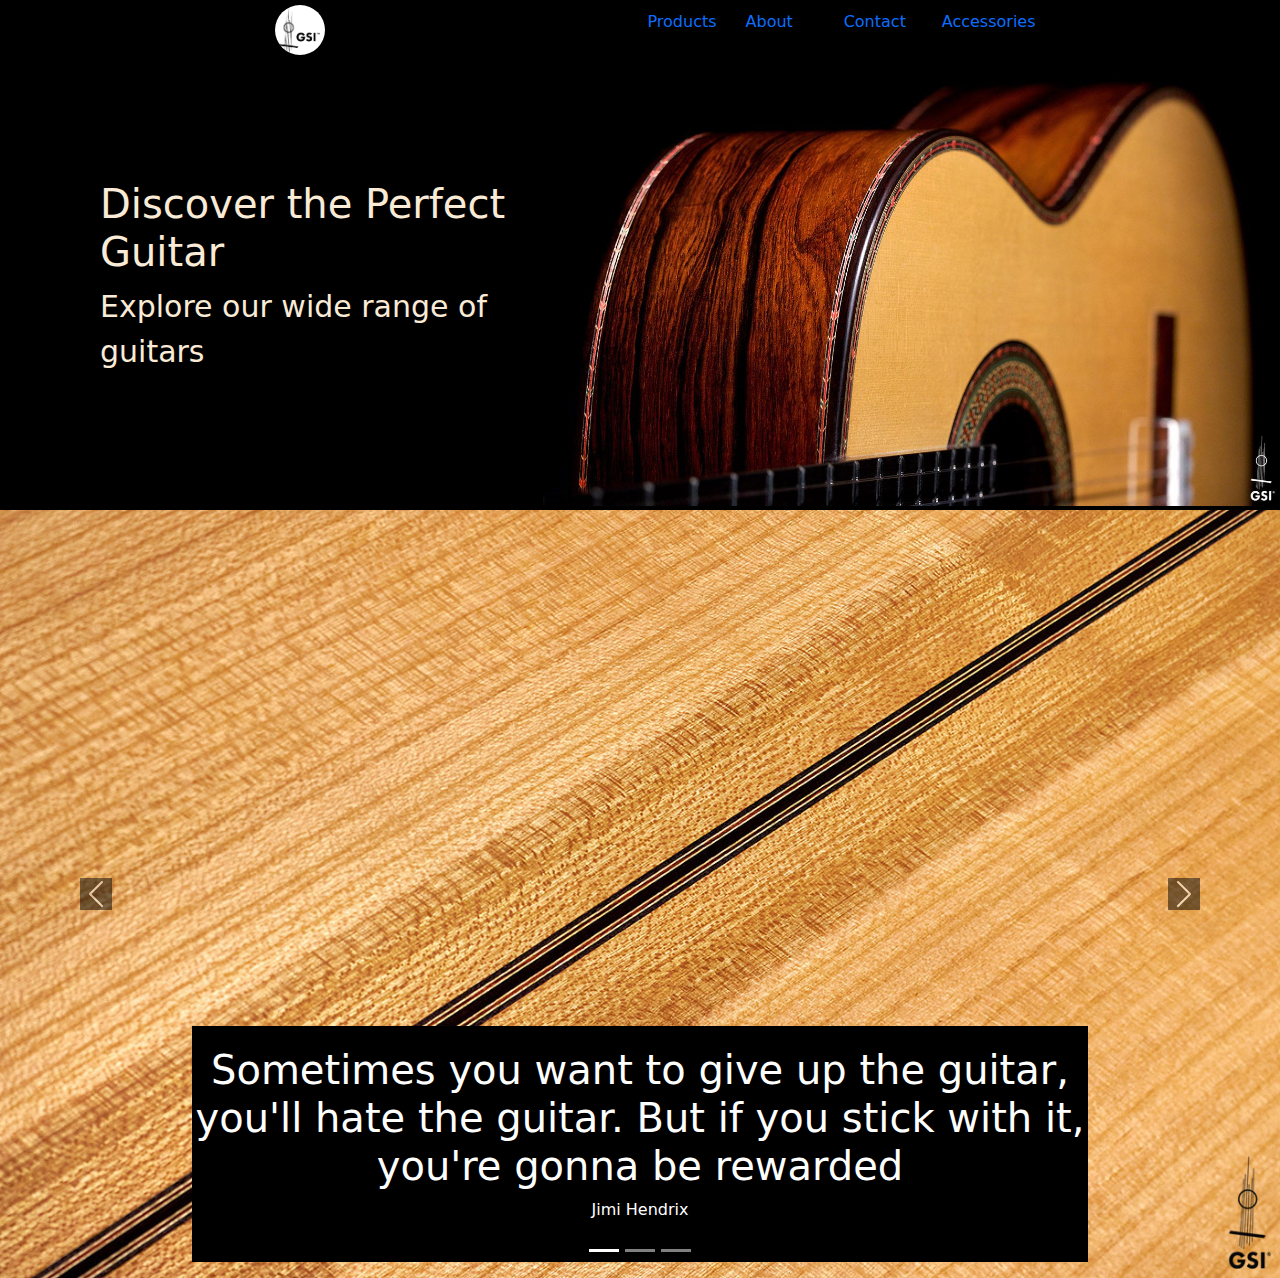
<file: index.html>
<!DOCTYPE html>
<html lang="en">
<head>
  <meta charset="UTF-8">
  <meta name="viewport" content="width=device-width, initial-scale=1.0">
  <link href="https://cdn.jsdelivr.net/npm/bootstrap@5.3.3/dist/css/bootstrap.min.css" rel="stylesheet" integrity="sha384-QWTKZyjpPEjISv5WaRU9OFeRpok6YctnYmDr5pNlyT2bRjXh0JMhjY6hW+ALEwIH" crossorigin="anonymous">
  <link rel="stylesheet" href="css/style.css">
  <title>GSI Music</title>
</head>
<body>

  <header class="header">
    <div class="logo">
      <a href="index.html"><img src="assets/gsi-logo.png" alt="logo de la empresa GSI"></a>
    </div>
      <nav>
        <ul class="nav-links">
          <li><a href="pages/productos.html">Products</a></li>
          <li><a href="pages/sobre-nosotros.html">About</a></li>
          <li><a href="pages/contacto.html">Contact</a></li>
          <li><a href="pages/otra-cosa.html">Accessories</a></li>
        </ul> 
      </nav>
  </header>

  <main>
    <section id="inicio" class="container-hero">

      <div class="container-text-product">
        <h1>Discover the Perfect Guitar</h1>
        <p>Explore our wide range of guitars</p>
      </div>
      <div class="container-img-product">
        <img class="img-product" src="assets/especial-aniversario-3.jpg" alt="guitarra luthier">
      </div>
    </section>


  
    <section class="carousel-container">
      <div id="carouselExampleCaptions" class="carousel slide">
        <div class="carousel-indicators">
          <button type="button" data-bs-target="#carouselExampleCaptions" data-bs-slide-to="0" class="active" aria-current="true" aria-label="Slide 1"></button>
          <button type="button" data-bs-target="#carouselExampleCaptions" data-bs-slide-to="1" aria-label="Slide 2"></button>
          <button type="button" data-bs-target="#carouselExampleCaptions" data-bs-slide-to="2" aria-label="Slide 3"></button>
        </div>
        <div class="carousel-inner">
          <div class="carousel-item active">
            <img src="assets/guitarra2-4.jpg" class="d-block w-100" alt="...">
            <div class="carousel-caption d-none d-md-block">
              <h1>Sometimes you want to give up the guitar, you'll hate the guitar. But if you stick with it, you're gonna be rewarded</h1>
              <p>Jimi Hendrix</p>
            </div>
          </div>
          <div class="carousel-item">
            <img src="assets/guitarra2-5.jpg" class="d-block w-100" alt="...">
            <div class="carousel-caption d-none d-md-block">
              <h1>Before being an instrument, the guitar was a tree and the birds sang on it.</h1>
              <p>Atahualpa Yupanqui</p>
            </div>
          </div>
          <div class="carousel-item">
            <img src="assets/guitarra2-6.jpg" class="d-block w-100" alt="...">
            <div class="carousel-caption d-none d-md-block">
              <h1>I'm only myself when I have a guitar in my hands.</h1>
              <p>Paco de Lucia</p>
            </div>
          </div>
        </div>
        <button class="carousel-control-prev" type="button" data-bs-target="#carouselExampleCaptions" data-bs-slide="prev">
          <span class="carousel-control-prev-icon" aria-hidden="true"></span>
          <span class="visually-hidden">Previous</span>
        </button>
        <button class="carousel-control-next" type="button" data-bs-target="#carouselExampleCaptions" data-bs-slide="next">
          <span class="carousel-control-next-icon" aria-hidden="true"></span>
          <span class="visually-hidden">Next</span>
        </button>
      </div>
    </section>
   
  </main>
  <script src="https://cdn.jsdelivr.net/npm/bootstrap@5.3.3/dist/js/bootstrap.bundle.min.js" integrity="sha384-YvpcrYf0tY3lHB60NNkmXc5s9fDVZLESaAA55NDzOxhy9GkcIdslK1eN7N6jIeHz" crossorigin="anonymous"></script>
</body>
</html>
</file>
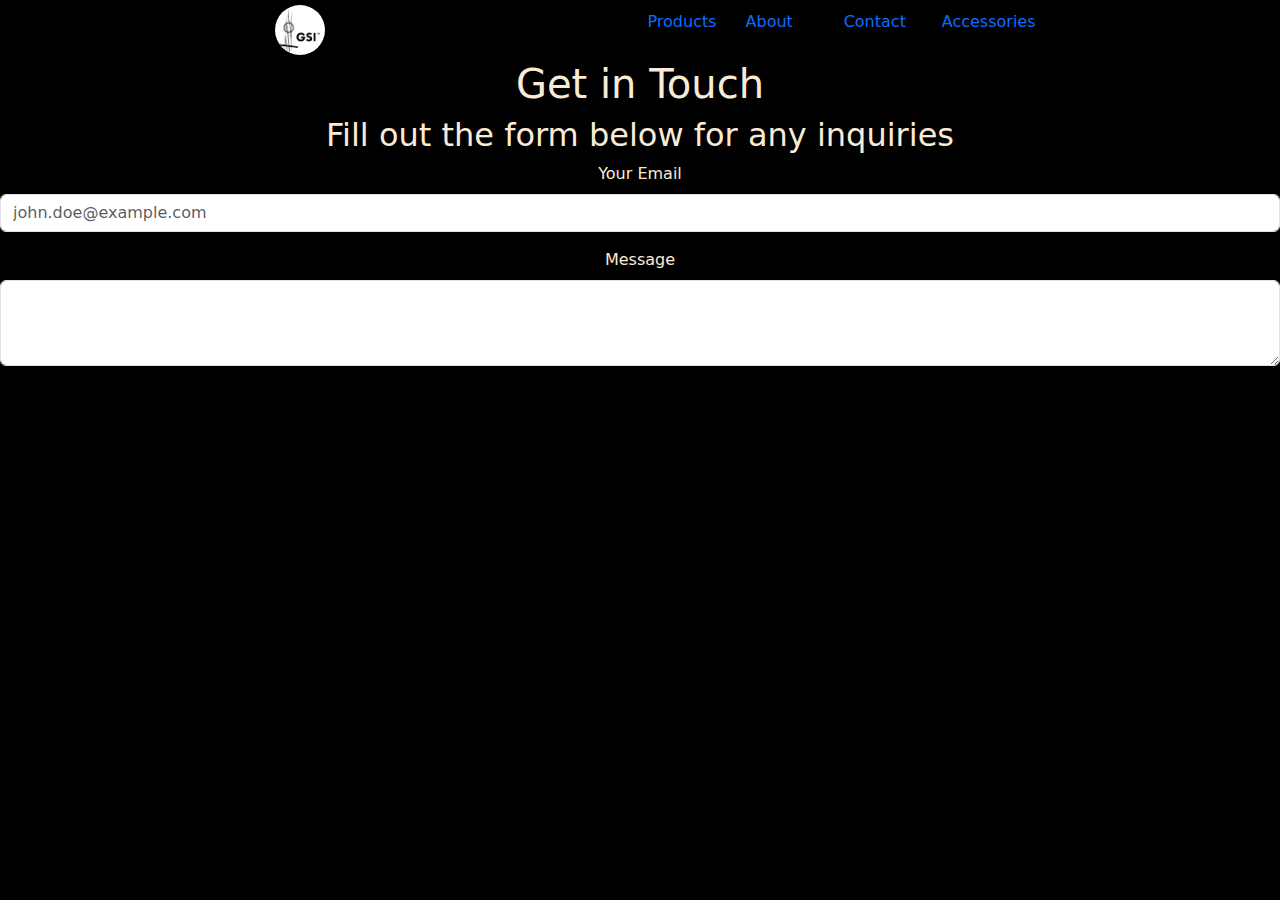
<file: pages/contacto.html>
<!DOCTYPE html>
<html lang="en">
<head>
  <meta charset="UTF-8">
  <meta name="viewport" content="width=device-width, initial-scale=1.0">
  <link href="https://cdn.jsdelivr.net/npm/bootstrap@5.3.3/dist/css/bootstrap.min.css" rel="stylesheet" integrity="sha384-QWTKZyjpPEjISv5WaRU9OFeRpok6YctnYmDr5pNlyT2bRjXh0JMhjY6hW+ALEwIH" crossorigin="anonymous">
  <link rel="stylesheet" href="../css/style.css">
  <title>GSI Music</title>
</head>
<body>

  <header class="header">
    <div class="logo">
      <a href="../index.html"><img src="../assets/gsi-logo.png" alt="logo de la empresa GSI"></a>
    </div>
      <nav>
        <ul class="nav-links">
          <li><a href="productos.html">Products</a></li>
          <li><a href="sobre-nosotros.html">About</a></li>
          <li><a href="contacto.html">Contact</a></li>
          <li><a href="otra-cosa.html">Accessories</a></li>
        </ul> 
      </nav>
  </header>


  <section class="contact-form">
    <h1>Get in Touch</h1>
    <h2>Fill out the form below for any inquiries</h2>
    <div class="mb-3">
      <label for="exampleFormControlInput1" class="form-label">Your Email</label>
      <input type="email" class="form-control" id="exampleFormControlInput1" placeholder="john.doe@example.com">
    </div>
    <div class="mb-3">
      <label for="exampleFormControlTextarea1" class="form-label">Message</label>
      <textarea class="form-control" id="exampleFormControlTextarea1" rows="3"></textarea>
    </div>
  </section>
  <script src="https://cdn.jsdelivr.net/npm/bootstrap@5.3.3/dist/js/bootstrap.bundle.min.js" integrity="sha384-YvpcrYf0tY3lHB60NNkmXc5s9fDVZLESaAA55NDzOxhy9GkcIdslK1eN7N6jIeHz" crossorigin="anonymous"></script>
</body>
</html>
</file>
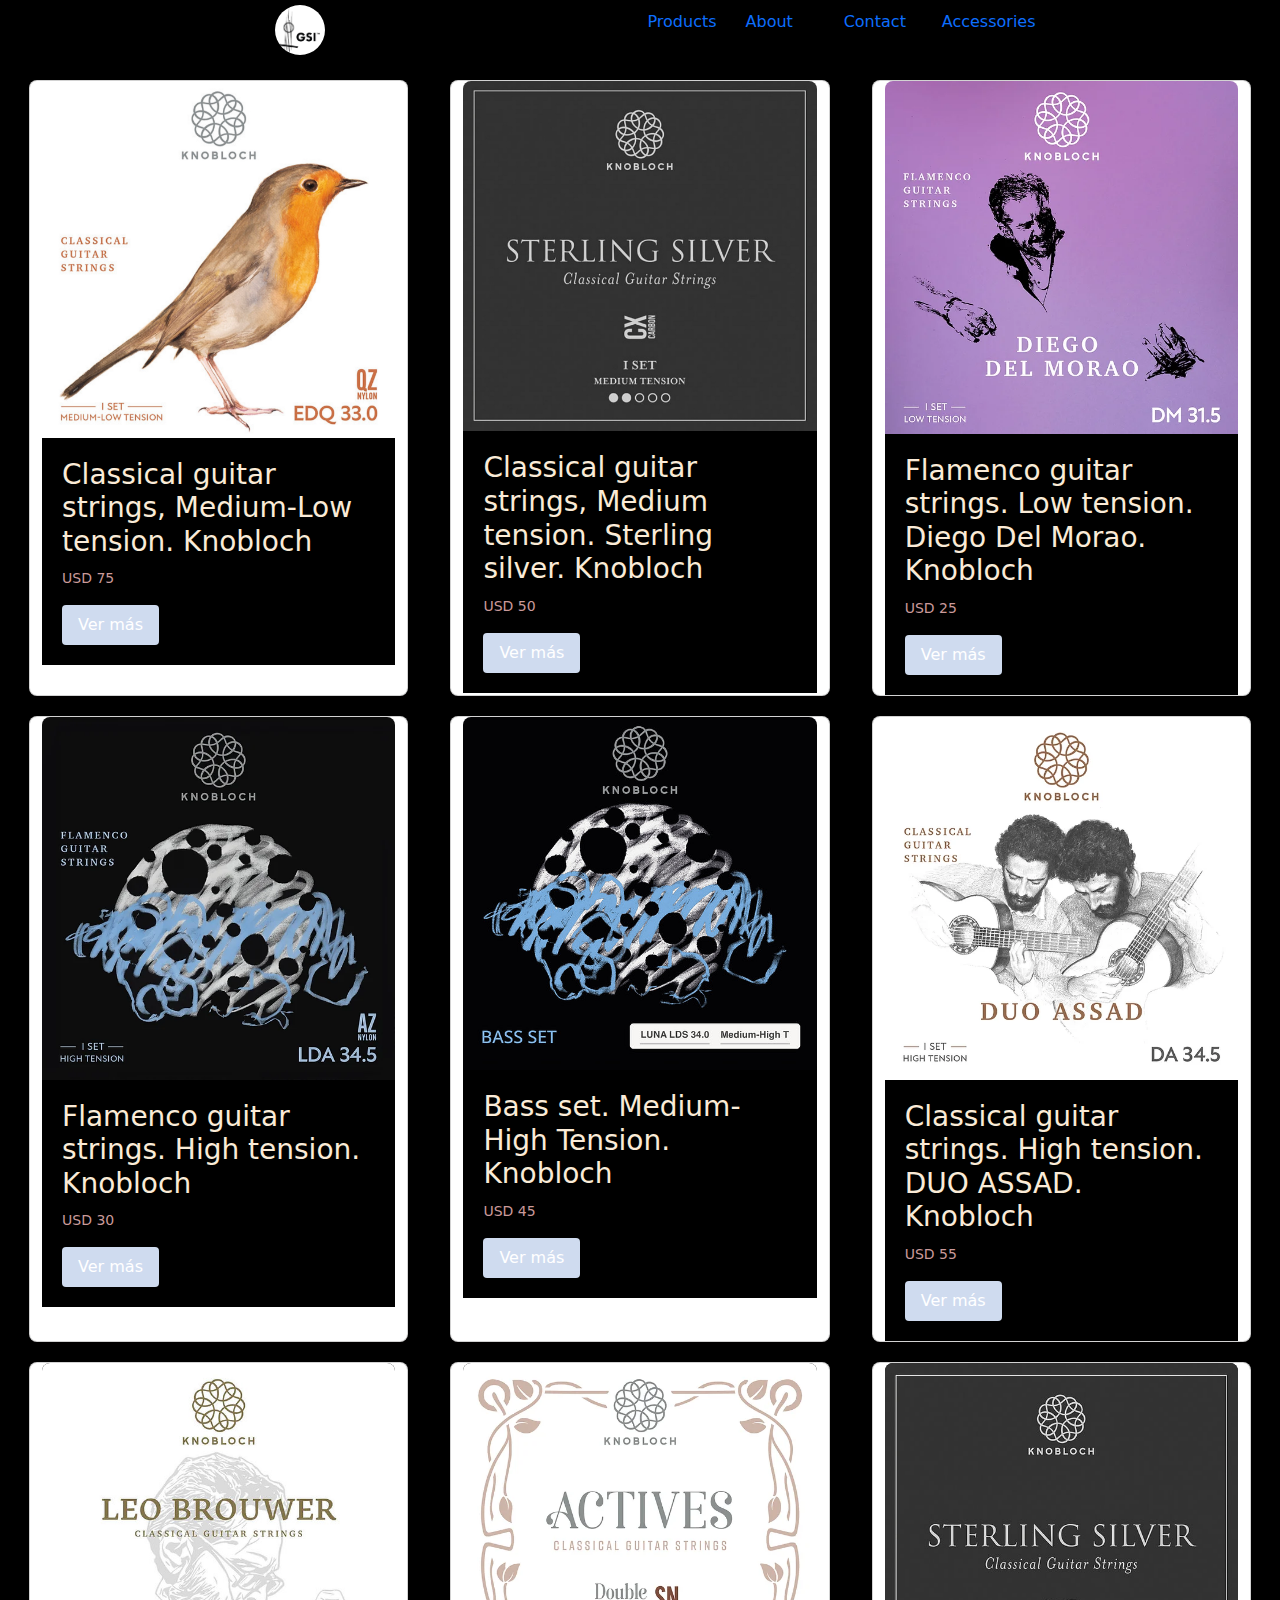
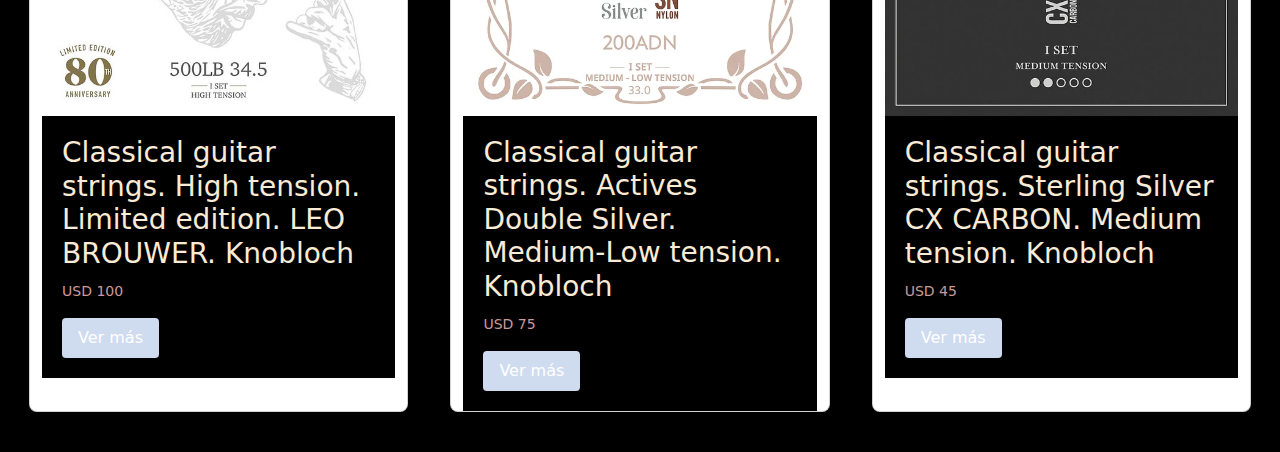
<file: pages/otra-cosa.html>
<!DOCTYPE html>
<html lang="en">
<head>
  <meta charset="UTF-8">
  <meta name="viewport" content="width=device-width, initial-scale=1.0">
  <link href="https://cdn.jsdelivr.net/npm/bootstrap@5.3.3/dist/css/bootstrap.min.css" rel="stylesheet" integrity="sha384-QWTKZyjpPEjISv5WaRU9OFeRpok6YctnYmDr5pNlyT2bRjXh0JMhjY6hW+ALEwIH" crossorigin="anonymous">
  <link rel="stylesheet" href="../css/style.css">
  <title>GSI Music</title>
</head>
<body>

  <header class="header">
    <div class="logo">
      <a href="../index.html"><img src="../assets/gsi-logo.png" alt="logo de la empresa GSI"></a>
    </div>
      <nav>
        <ul class="nav-links">
          <li><a href="productos.html">Products</a></li>
          <li><a href="sobre-nosotros.html">About</a></li>
          <li><a href="contacto.html">Contact</a></li>
          <li><a href="otra-cosa.html">Accessories</a></li>
        </ul> 
      </nav>
  </header>

    <div class="catalog">
      <div class="row">
          <div class="card">
              <img src="../assets/knobloch-strings-1.webp" alt="Accesorio 1">
              <div class="card-content">
                  <h3>Classical guitar strings, Medium-Low tension. Knobloch</h3>
                  <p>USD 75</p>
                  <button>Ver más</button>
              </div>
          </div>
          <div class="card">
              <img src="../assets/knobloch-strings-2.webp" alt="Accesorio 2">
              <div class="card-content">
                  <h3>Classical guitar strings, Medium tension. Sterling silver. Knobloch</h3>
                  <p>USD 50</p>
                  <button>Ver más</button>
              </div>
          </div>
          <div class="card">
              <img src="../assets/knobloch-strings-3.webp" alt="Accesorio 3">
              <div class="card-content">
                  <h3>Flamenco guitar strings. Low tension. Diego Del Morao. Knobloch</h3>
                  <p>USD 25</p>
                  <button>Ver más</button>
              </div>
          </div>
      </div>
      <div class="row">
          <div class="card">
              <img src="../assets/knobloch-strings-4.webp" alt="Accesorio 4">
              <div class="card-content">
                  <h3>Flamenco guitar strings. High tension. Knobloch </h3>
                  <p>USD 30</p>
                  <button>Ver más</button>
              </div>
          </div>
          <div class="card">
              <img src="../assets/knobloch-strings-5.webp" alt="Accesorio 5">
              <div class="card-content">
                  <h3>Bass set. Medium-High Tension. Knobloch</h3>
                  <p>USD 45</p>
                  <button>Ver más</button>
              </div>
          </div>
          <div class="card">
              <img src="../assets/knobloch-strings-6.webp" alt="Accesorio 6">
              <div class="card-content">
                  <h3>Classical guitar strings. High tension. DUO ASSAD. Knobloch</h3>
                  <p>USD 55</p>
                  <button>Ver más</button>
              </div>
          </div>
      </div>
      <div class="row">
          <div class="card">
              <img src="../assets/knobloch-strings-7.webp" alt="Accesorio 7">
              <div class="card-content">
                  <h3>Classical guitar strings. High tension. Limited edition. LEO BROUWER. Knobloch</h3>
                  <p>USD 100</p>
                  <button>Ver más</button>
              </div>
          </div>
          <div class="card">
              <img src="../assets/knobloch-strings-8.webp" alt="Accesorio 8">
              <div class="card-content">
                  <h3>Classical guitar strings. Actives Double Silver. Medium-Low tension. Knobloch</h3>
                  <p>USD 75</p>
                  <button>Ver más</button>
              </div>
          </div>
          <div class="card">
              <img src="../assets/knobloch-strings-9.webp" alt="Accesorio 9">
              <div class="card-content">
                  <h3>Classical guitar strings. Sterling Silver CX CARBON. Medium tension. Knobloch</h3>
                  <p>USD 45</p>
                  <button>Ver más</button>
              </div>
          </div>
      </div>
  </div>
    
 

</body>
</html>
</file>
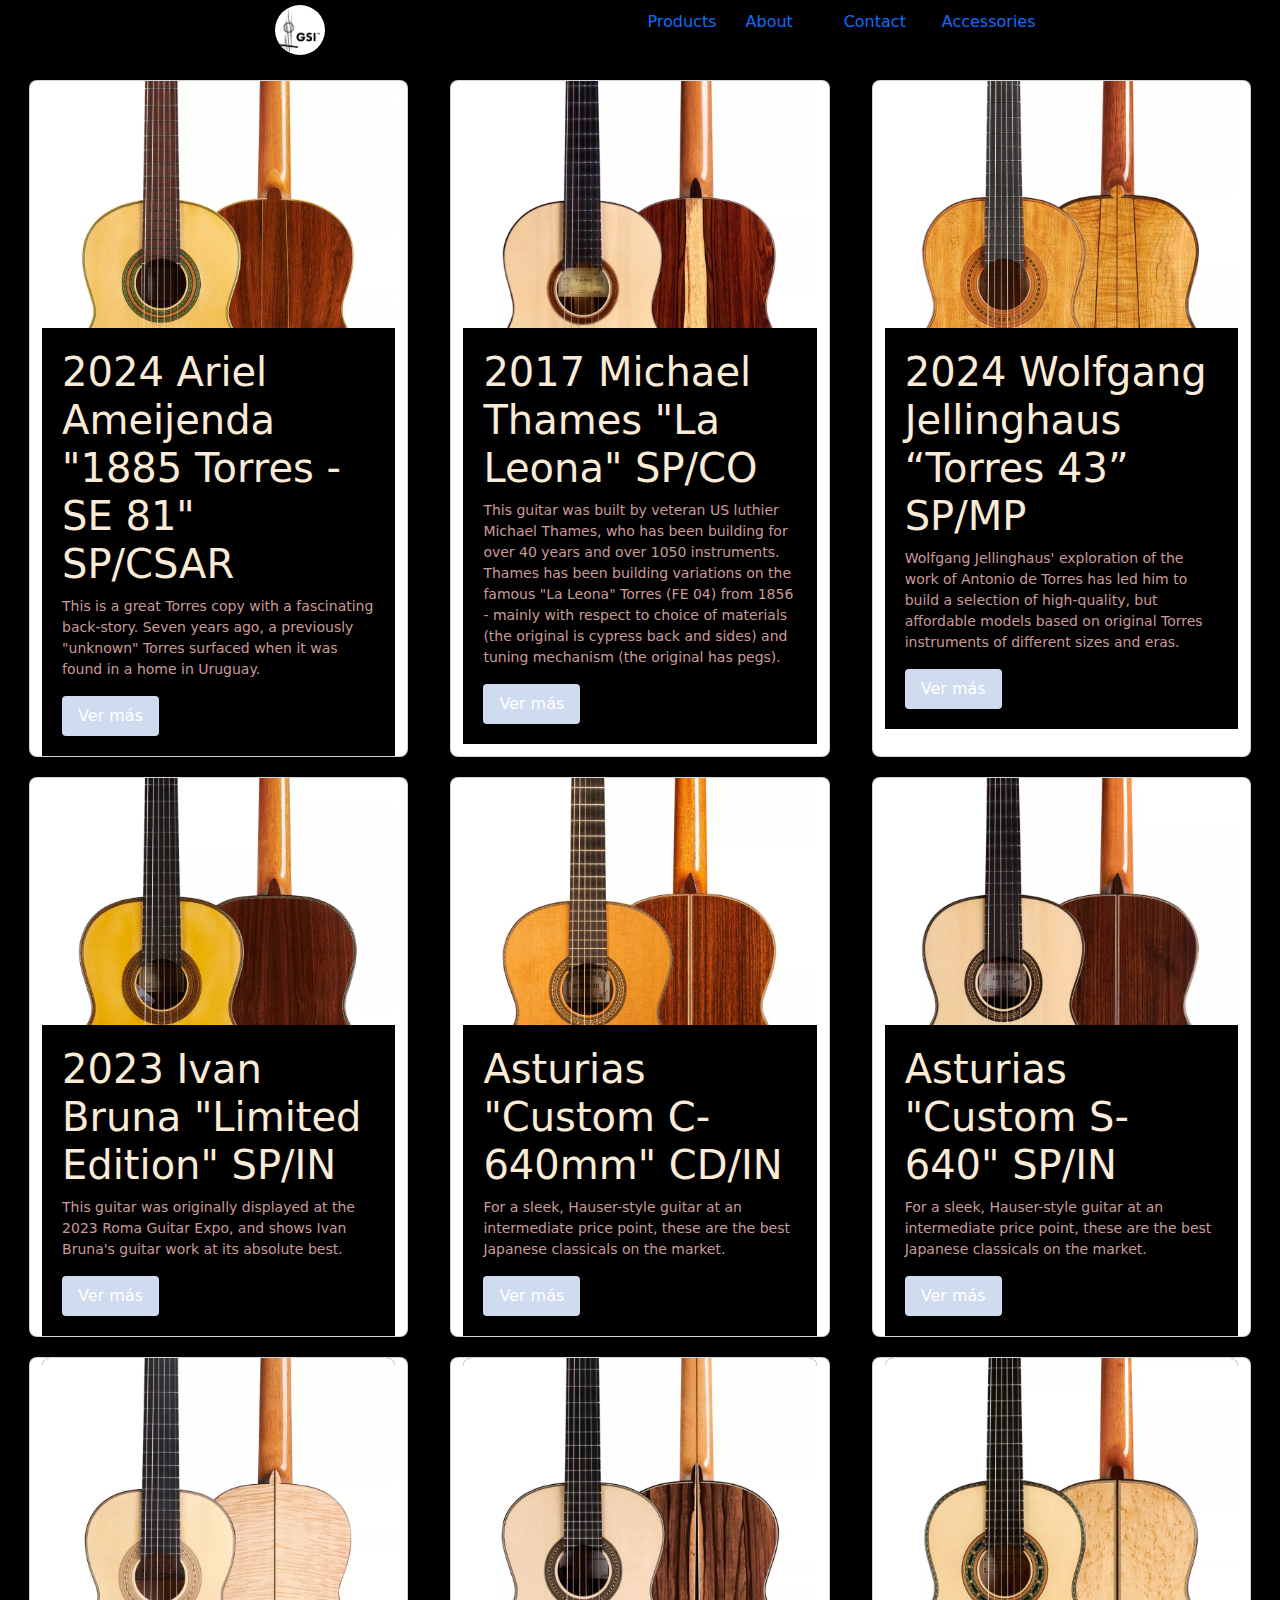
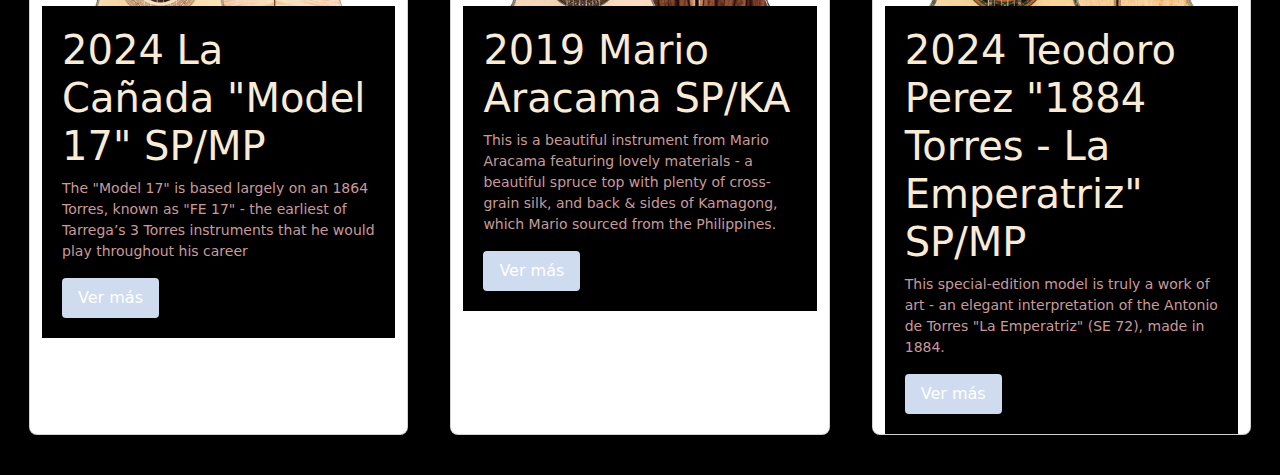
<file: pages/productos.html>
<!DOCTYPE html>
<html lang="en">
<head>
  <meta charset="UTF-8">
  <meta name="viewport" content="width=device-width, initial-scale=1.0">
  <link href="https://cdn.jsdelivr.net/npm/bootstrap@5.3.3/dist/css/bootstrap.min.css" rel="stylesheet" integrity="sha384-QWTKZyjpPEjISv5WaRU9OFeRpok6YctnYmDr5pNlyT2bRjXh0JMhjY6hW+ALEwIH" crossorigin="anonymous">
  <link rel="stylesheet" href="../css/style.css">
  <title>GSI Music</title>
</head>
<body>

  <header class="header">
    <div class="logo">
      <a href="../index.html"><img src="../assets/gsi-logo.png" alt="logo de la empresa GSI"></a>
    </div>
      <nav>
        <ul class="nav-links">
          <li><a href="productos.html">Products</a></li>
          <li><a href="sobre-nosotros.html">About</a></li>
          <li><a href="contacto.html">Contact</a></li>
          <li><a href="otra-cosa.html">Accessories</a></li>
        </ul> 
      </nav>
  </header>

    <div class="catalog">
      <div class="row">
          <div class="card">
              <img src="../assets/product-1.webp" alt="Accesorio 1">
              <div class="card-content">
                  <h1>2024 Ariel Ameijenda "1885 Torres - SE 81" SP/CSAR</h1>
                  <p>This is a great Torres copy with a fascinating back-story. Seven years ago, a previously "unknown" Torres surfaced when it was found in a home in Uruguay. </p>
                  <button>Ver más</button>
              </div>
          </div>
          <div class="card">
              <img src="../assets/product-2.webp" alt="Accesorio 2">
              <div class="card-content">
                  <h1>2017 Michael Thames "La Leona" SP/CO</h1>
                  <p>This guitar was built by veteran US luthier Michael Thames, who has been building for over 40 years and over 1050 instruments. Thames has been building variations on the famous "La Leona" Torres (FE 04) from 1856 - mainly with respect to choice of materials (the original is cypress back and sides) and tuning mechanism (the original has pegs).</p>
                  <button>Ver más</button>
              </div>
          </div>
          <div class="card">
              <img src="../assets/product-3.webp" alt="Accesorio 3">
              <div class="card-content">
                  <h1>2024 Wolfgang Jellinghaus “Torres 43” SP/MP</h1>
                  <p>Wolfgang Jellinghaus' exploration of the work of Antonio de Torres has led him to build a selection of high-quality, but affordable models based on original Torres instruments of different sizes and eras.</p>
                  <button>Ver más</button>
              </div>
          </div>
      </div>
      <div class="row">
          <div class="card">
              <img src="../assets/product-4.webp" alt="Accesorio 4">
              <div class="card-content">
                  <h1>2023 Ivan Bruna "Limited Edition" SP/IN</h1>
                  <p>This guitar was originally displayed at the 2023 Roma Guitar Expo, and shows Ivan Bruna's guitar work at its absolute best.</p>
                  <button>Ver más</button>
              </div>
          </div>
          <div class="card">
              <img src="../assets/product-5.webp" alt="Accesorio 5">
              <div class="card-content">
                  <h1>Asturias "Custom C-640mm" CD/IN</h1>
                  <p>For a sleek, Hauser-style guitar at an intermediate price point, these are the best Japanese classicals on the market. </p>
                  <button>Ver más</button>
              </div>
          </div>
          <div class="card">
              <img src="../assets/product-6.webp" alt="Accesorio 6">
              <div class="card-content">
                  <h1>Asturias "Custom S-640" SP/IN</h1>
                  <p>For a sleek, Hauser-style guitar at an intermediate price point, these are the best Japanese classicals on the market.</p>
                  <button>Ver más</button>
              </div>
          </div>
      </div>
      <div class="row">
          <div class="card">
              <img src="../assets/product-7.webp" alt="Accesorio 7">
              <div class="card-content">
                  <h1>2024 La Cañada "Model 17" SP/MP</h1>
                  <p>The "Model 17" is based largely on an 1864 Torres, known as "FE 17" - the earliest of Tarrega’s 3 Torres instruments that he would play throughout his career</p>
                  <button>Ver más</button>
              </div>
          </div>
          <div class="card">
              <img src="../assets/product-8.webp" alt="Accesorio 8">
              <div class="card-content">
                  <h1>2019 Mario Aracama SP/KA</h1>
                  <p>This is a beautiful instrument from Mario Aracama featuring lovely materials - a beautiful spruce top with plenty of cross-grain silk, and back & sides of Kamagong, which Mario sourced from the Philippines.</p>
                  <button>Ver más</button>
              </div>
          </div>
          <div class="card">
              <img src="../assets/product-9.webp" alt="Accesorio 9">
              <div class="card-content">
                  <h1>2024 Teodoro Perez "1884 Torres - La Emperatriz" SP/MP</h1>
                  <p>This special-edition model is truly a work of art - an elegant interpretation of the Antonio de Torres "La Emperatriz" (SE 72), made in 1884.</p>
                  <button>Ver más</button>
              </div>
          </div>
      </div>
  </div>
    
  

</body>
</html>
</file>
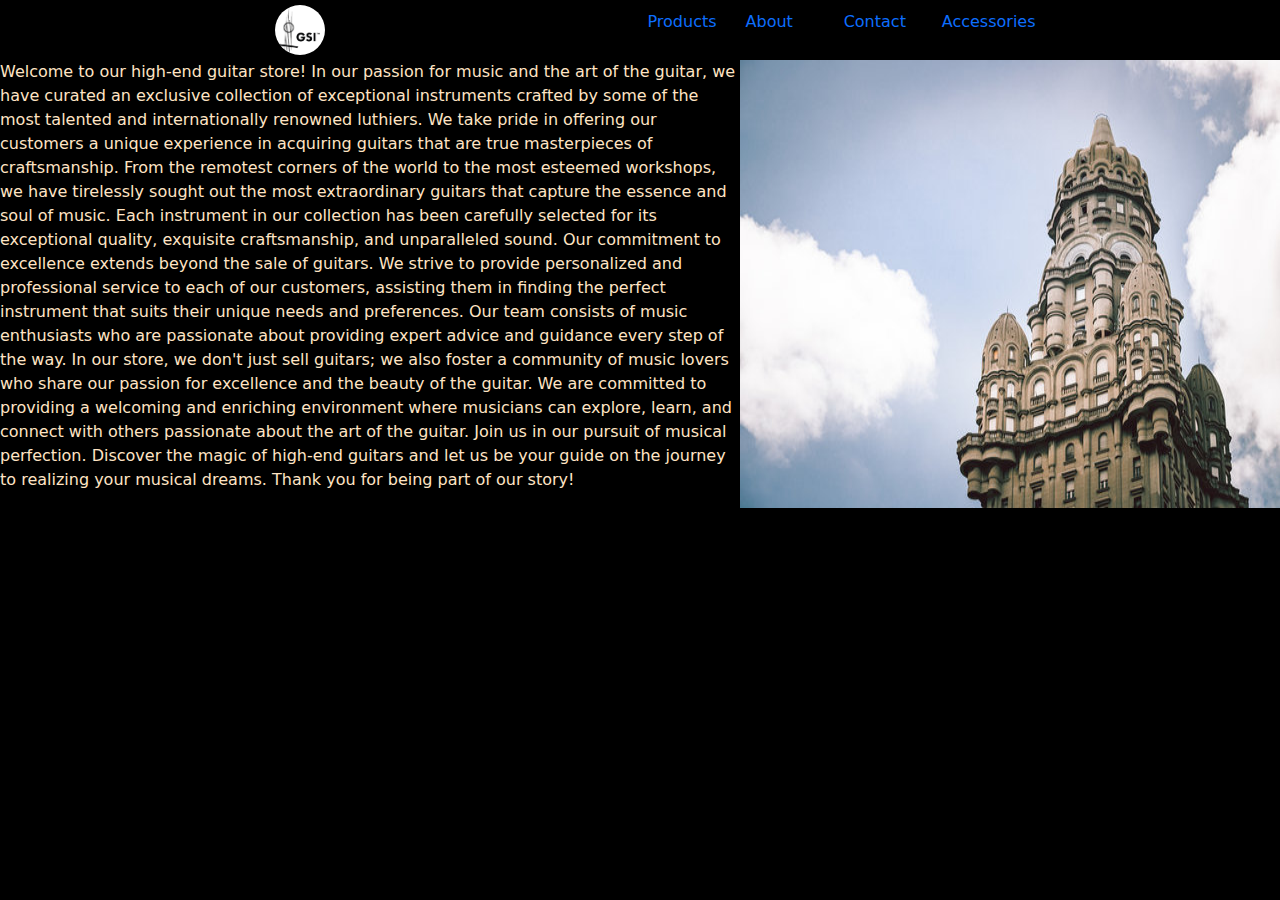
<file: pages/sobre-nosotros.html>
<!DOCTYPE html>
<html lang="en">
<head>
  <meta charset="UTF-8">
  <meta name="viewport" content="width=device-width, initial-scale=1.0">
  <link href="https://cdn.jsdelivr.net/npm/bootstrap@5.3.3/dist/css/bootstrap.min.css" rel="stylesheet" integrity="sha384-QWTKZyjpPEjISv5WaRU9OFeRpok6YctnYmDr5pNlyT2bRjXh0JMhjY6hW+ALEwIH" crossorigin="anonymous">
  <link rel="stylesheet" href="../css/style.css">
  <title>GSI Music</title>
</head>
<body>

  <header class="header">
    <div class="logo">
      <a href="../index.html"><img src="../assets/gsi-logo.png" alt="logo de la empresa GSI"></a>
    </div>
      <nav>
        <ul class="nav-links">
          <li><a href="productos.html">Products</a></li>
          <li><a href="sobre-nosotros.html">About</a></li>
          <li><a href="contacto.html">Contact</a></li>
          <li><a href="otra-cosa.html">Accessories</a></li>
        </ul> 
      </nav>
  </header>

  <main>
    <div class="about-us-container">
      <p class="p-about-us">
        Welcome to our high-end guitar store!
        
        In our passion for music and the art of the guitar, we have curated an exclusive collection of exceptional instruments crafted by some of the most talented and internationally renowned luthiers. We take pride in offering our customers a unique experience in acquiring guitars that are true masterpieces of craftsmanship.
        
        From the remotest corners of the world to the most esteemed workshops, we have tirelessly sought out the most extraordinary guitars that capture the essence and soul of music. Each instrument in our collection has been carefully selected for its exceptional quality, exquisite craftsmanship, and unparalleled sound.
        
        Our commitment to excellence extends beyond the sale of guitars. We strive to provide personalized and professional service to each of our customers, assisting them in finding the perfect instrument that suits their unique needs and preferences. Our team consists of music enthusiasts who are passionate about providing expert advice and guidance every step of the way.
        
        In our store, we don't just sell guitars; we also foster a community of music lovers who share our passion for excellence and the beauty of the guitar. We are committed to providing a welcoming and enriching environment where musicians can explore, learn, and connect with others passionate about the art of the guitar.
        
        Join us in our pursuit of musical perfection. Discover the magic of high-end guitars and let us be your guide on the journey to realizing your musical dreams.
        
        Thank you for being part of our story!</p>
      <img src="../assets/abous-us.jpg" alt="">
    </div>
  </main>
 

</body>
</html>
</file>
<file: css/style.css>
*{
  margin: 0;
  padding: 0;
  background-color: rgb(0, 0, 0);
}

.header{
  display: flex;
  justify-content: space-evenly;
  align-items: center;
  height: 60px;
  width: cover;
  padding: 15px;
}

.header .logo{
  cursor: pointer;
}

.header .logo img{
  height: 50px;
  width: auto; 
  transition: all 0.2s;
  border-radius: 90px;

}

.header .logo img:hover{
  transform: scale(1.1);
}

.header .nav-links{
  list-style: none;
}

.header .nav-links li{
  display: inline-block;
  padding: 10px 30px;

}

.header .nav-links a{
  display: flex;
  font-size: 700;
  text-decoration: none;
  width: 33px;
  height: 25px;
  border-radius: 80px;
  
}

.header .nav-links li:hover{
  transform: scale(1.1);

}


.header .nav-links li a:hover{
  color: beige;
  
}

.container-hero{
  display: flex;
  align-items: center;
  justify-content: center;
  width: cover;
  justify-content: space-evenly;

  
}

.container-text-product{
  display: flex;
  color: antiquewhite;
  font-size: 30px;
  flex-direction: column;
  width: 600px;
  height: 450px;
  align-content: center;
  justify-content: center;
  align-items: center;
  margin-left: 100px;

}

.container-img-product{
  display: flex;
  flex-direction: column;
  align-content: center;
  justify-content: center;
  align-items: center;
  height: 100%;
  width: 1000px;
}

.img-product{
  width: 100%;
  height: 50%;
}

.carousel-container{
  height: 150px;
  width: 100%;
}

.text-hero2{
  display: flex;
  flex-direction: row;
  
}

.caption{
  color: beige;
}


.about-us{
  justify-content: center;
  text-align: center;
}

.contact-form{
  justify-content: center;
  text-align: center;
  color: #FAEBD7;
}

.see-all.btn{
  color: beige;
  
}

.catalog {
  padding: 20px;
}

.row {
  display: flex;
  justify-content: space-around;
  margin-bottom: 20px;
}

.card {
  width: 30%;
  background-color: #fff;
  border-radius: 8px;
  box-shadow: 0 4px 8px rgba(18, 3, 3, 0.1);
}

.card img {
  width: 100%;
  border-top-left-radius: 8px;
  border-top-right-radius: 8px;
}

.card-content {
  padding: 20px;
  color: #FAEBD7;
}

.card-content h3 {
  margin-bottom: 10px;
}

.card-content p {
  color: #ca9a9a;
  font-size: 14px;
}

button {
  background-color: #cfdbef;
  color: #fff;
  border: none;
  padding: 8px 16px;
  border-radius: 4px;
  cursor: pointer;
  transition: background-color 0.3s ease;
}

.about-us-container{
  display: flex;
  color: bisque;
  
}


button:hover {
  background-color: #95a5b5;
}

@media only screen and (max-width: 768px) {
  .row {
      flex-direction: column;
  }

  .card {
      width: 100%;
      margin-bottom: 20px;
  }
}
</file>
